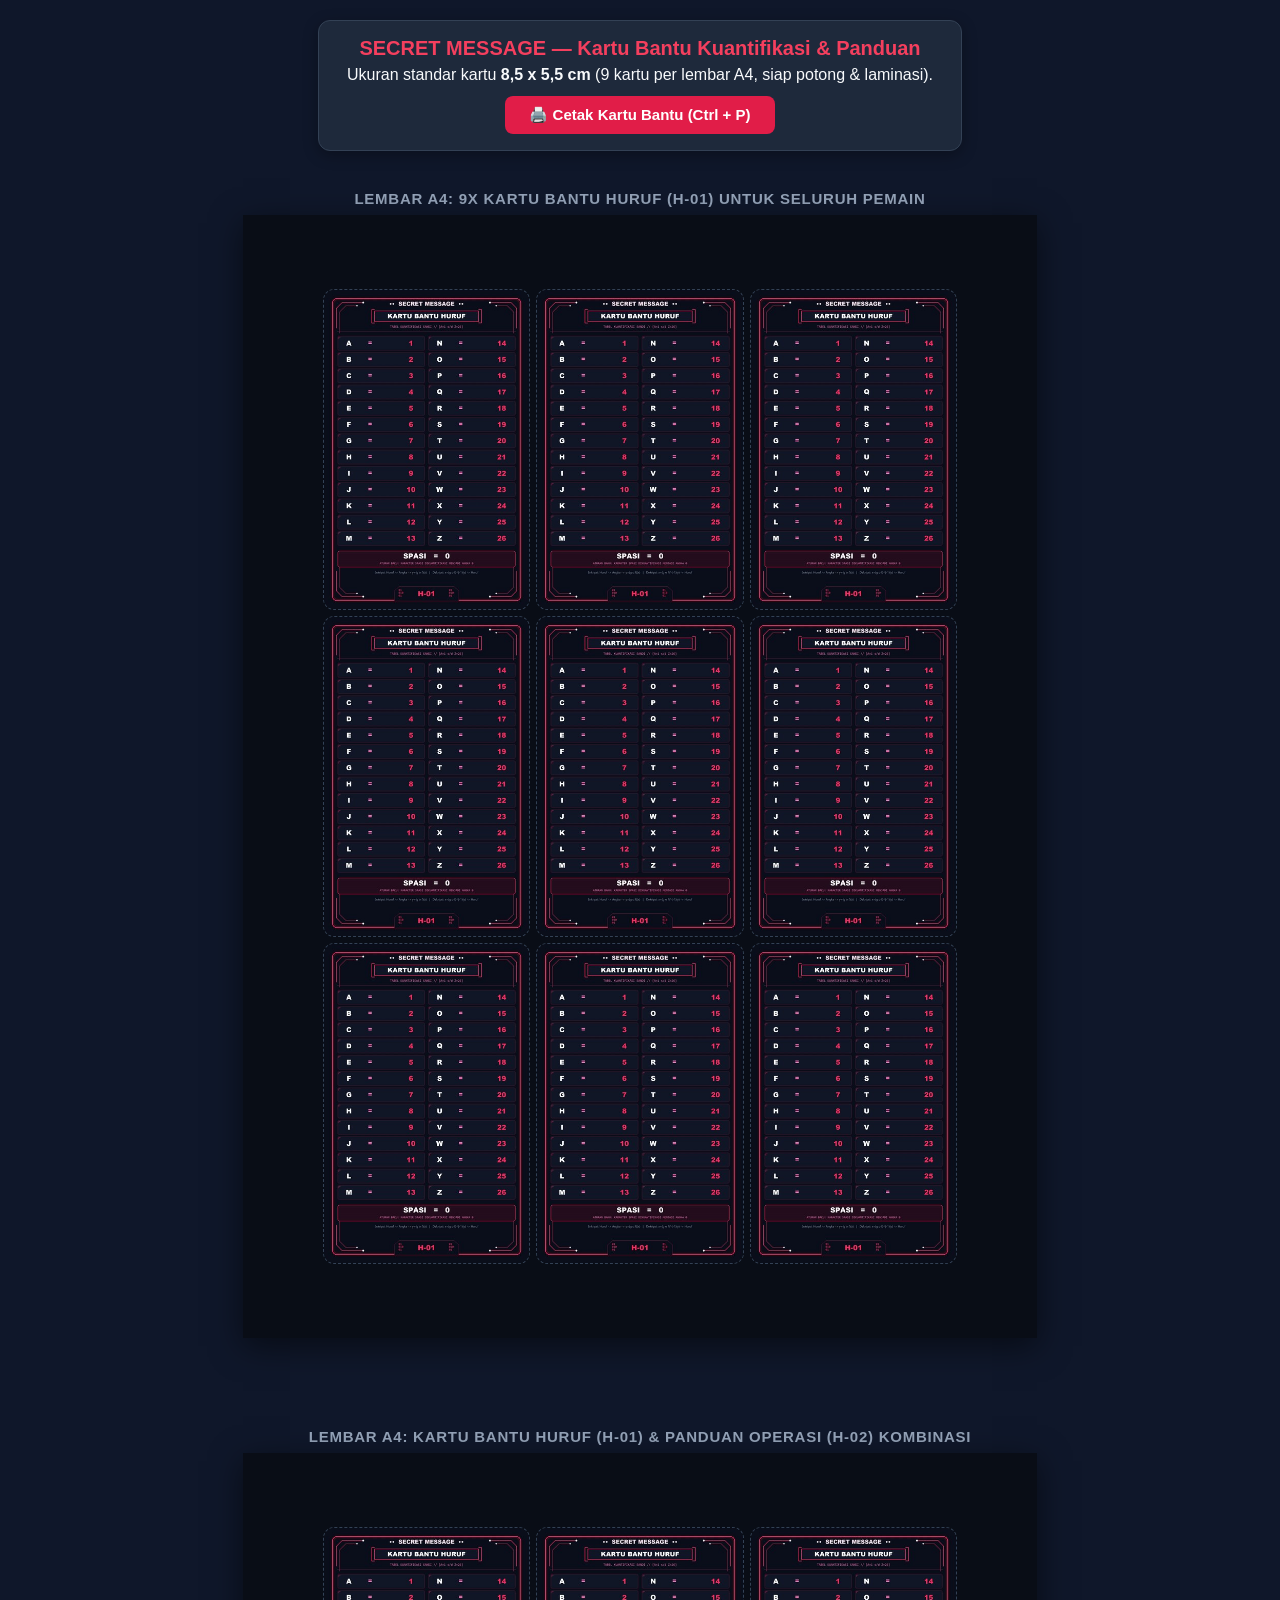
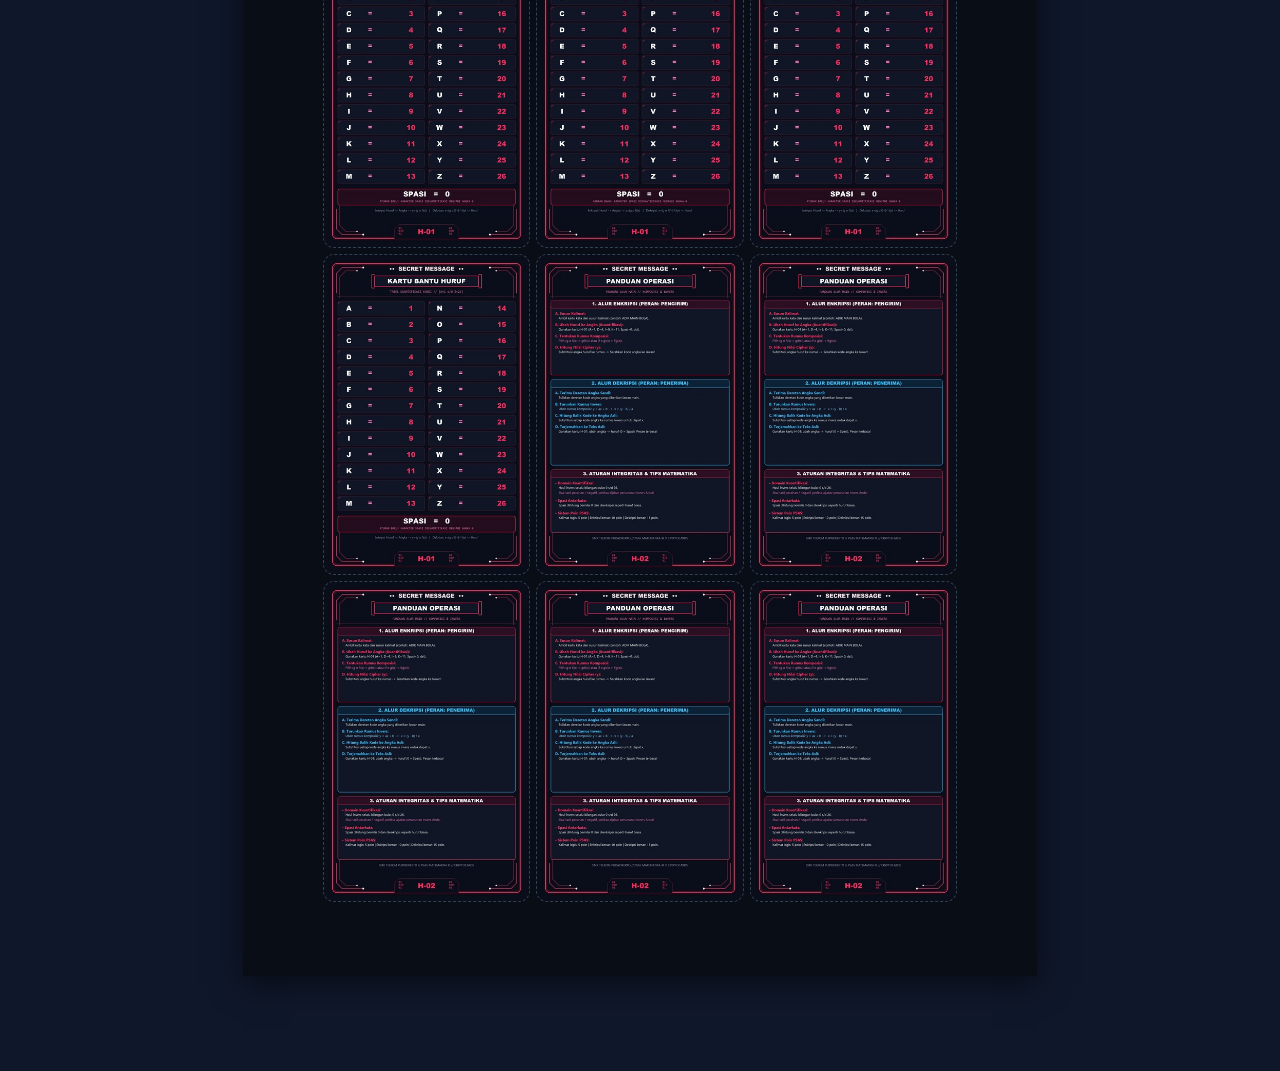
<file: print/cetak_kartu_huruf_A4.html>
<!DOCTYPE html>
<html lang="id">
<head>
  <meta charset="UTF-8">
  <title>Cetak Kartu Bantu Huruf & Panduan (Ukuran 8,5 x 5,5 cm)</title>
  <style>
    @page {
      size: A4 portrait;
      margin: 8mm;
    }
    * {
      box-sizing: border-box;
      margin: 0;
      padding: 0;
    }
    body {
      font-family: 'Segoe UI', Tahoma, Geneva, Verdana, sans-serif;
      background-color: #0f172a;
      display: flex;
      flex-direction: column;
      align-items: center;
      padding: 20px;
      color: #f8fafc;
    }
    .no-print-bar {
      background: #1e293b;
      padding: 16px 28px;
      border-radius: 12px;
      margin-bottom: 24px;
      text-align: center;
      box-shadow: 0 4px 15px rgba(0,0,0,0.3);
      max-width: 850px;
      border: 1px solid #334155;
    }
    .btn-group {
      display: flex;
      gap: 12px;
      justify-content: center;
      margin-top: 12px;
    }
    .btn {
      background: #e11d48;
      color: #ffffff;
      font-weight: 700;
      border: none;
      padding: 10px 24px;
      border-radius: 8px;
      cursor: pointer;
      font-size: 15px;
      transition: all 0.2s;
    }
    .btn:hover {
      background: #be123c;
      transform: translateY(-1px);
    }
    .sheet-a4 {
      width: 210mm;
      height: 297mm;
      background: #090d16;
      display: grid;
      grid-template-columns: repeat(3, 55mm);
      grid-template-rows: repeat(3, 85mm);
      gap: 1.5mm;
      justify-content: center;
      align-content: center;
      box-shadow: 0 8px 30px rgba(0,0,0,0.5);
      page-break-after: always;
      margin-bottom: 20mm;
      padding: 5mm;
    }
    .card-slot {
      width: 55mm;
      height: 85mm;
      border: 0.5px dashed #334155;
      overflow: hidden;
      border-radius: 3mm;
    }
    .card-slot img {
      width: 100%;
      height: 100%;
      object-fit: fill;
      display: block;
    }
    .section-title {
      font-size: 15px;
      font-weight: 600;
      color: #94a3b8;
      margin: 15px 0 8px 0;
      text-transform: uppercase;
      letter-spacing: 0.05em;
    }
    @media print {
      body {
        background: transparent;
        padding: 0;
      }
      .no-print-bar, .section-title {
        display: none !important;
      }
      .sheet-a4 {
        margin: 0;
        box-shadow: none;
        page-break-after: always;
      }
    }
  </style>
</head>
<body>
  <div class="no-print-bar">
    <h2 style="font-size: 20px; margin-bottom: 6px; color: #f43f5e;">SECRET MESSAGE — Kartu Bantu Kuantifikasi & Panduan</h2>
    <p>Ukuran standar kartu <strong>8,5 x 5,5 cm</strong> (9 kartu per lembar A4, siap potong & laminasi).</p>
    <div class="btn-group">
      <button class="btn" onclick="window.print()">🖨️ Cetak Kartu Bantu (Ctrl + P)</button>
    </div>
  </div>

  <div class="section-title">Lembar A4: 9x Kartu Bantu Huruf (H-01) untuk Seluruh Pemain</div>
  <div class="sheet-a4">
    <div class="card-slot"><img src="../assets/images/cards/H-01.jpeg" alt="H-01"></div>
    <div class="card-slot"><img src="../assets/images/cards/H-01.jpeg" alt="H-01"></div>
    <div class="card-slot"><img src="../assets/images/cards/H-01.jpeg" alt="H-01"></div>
    <div class="card-slot"><img src="../assets/images/cards/H-01.jpeg" alt="H-01"></div>
    <div class="card-slot"><img src="../assets/images/cards/H-01.jpeg" alt="H-01"></div>
    <div class="card-slot"><img src="../assets/images/cards/H-01.jpeg" alt="H-01"></div>
    <div class="card-slot"><img src="../assets/images/cards/H-01.jpeg" alt="H-01"></div>
    <div class="card-slot"><img src="../assets/images/cards/H-01.jpeg" alt="H-01"></div>
    <div class="card-slot"><img src="../assets/images/cards/H-01.jpeg" alt="H-01"></div>
  </div>

  <div class="section-title">Lembar A4: Kartu Bantu Huruf (H-01) & Panduan Operasi (H-02) Kombinasi</div>
  <div class="sheet-a4">
    <div class="card-slot"><img src="../assets/images/cards/H-01.jpeg" alt="H-01"></div>
    <div class="card-slot"><img src="../assets/images/cards/H-01.jpeg" alt="H-01"></div>
    <div class="card-slot"><img src="../assets/images/cards/H-01.jpeg" alt="H-01"></div>
    <div class="card-slot"><img src="../assets/images/cards/H-01.jpeg" alt="H-01"></div>
    <div class="card-slot"><img src="../assets/images/cards/H-02.jpeg" alt="H-02"></div>
    <div class="card-slot"><img src="../assets/images/cards/H-02.jpeg" alt="H-02"></div>
    <div class="card-slot"><img src="../assets/images/cards/H-02.jpeg" alt="H-02"></div>
    <div class="card-slot"><img src="../assets/images/cards/H-02.jpeg" alt="H-02"></div>
    <div class="card-slot"><img src="../assets/images/cards/H-02.jpeg" alt="H-02"></div>
  </div>
</body>
</html>
</file>
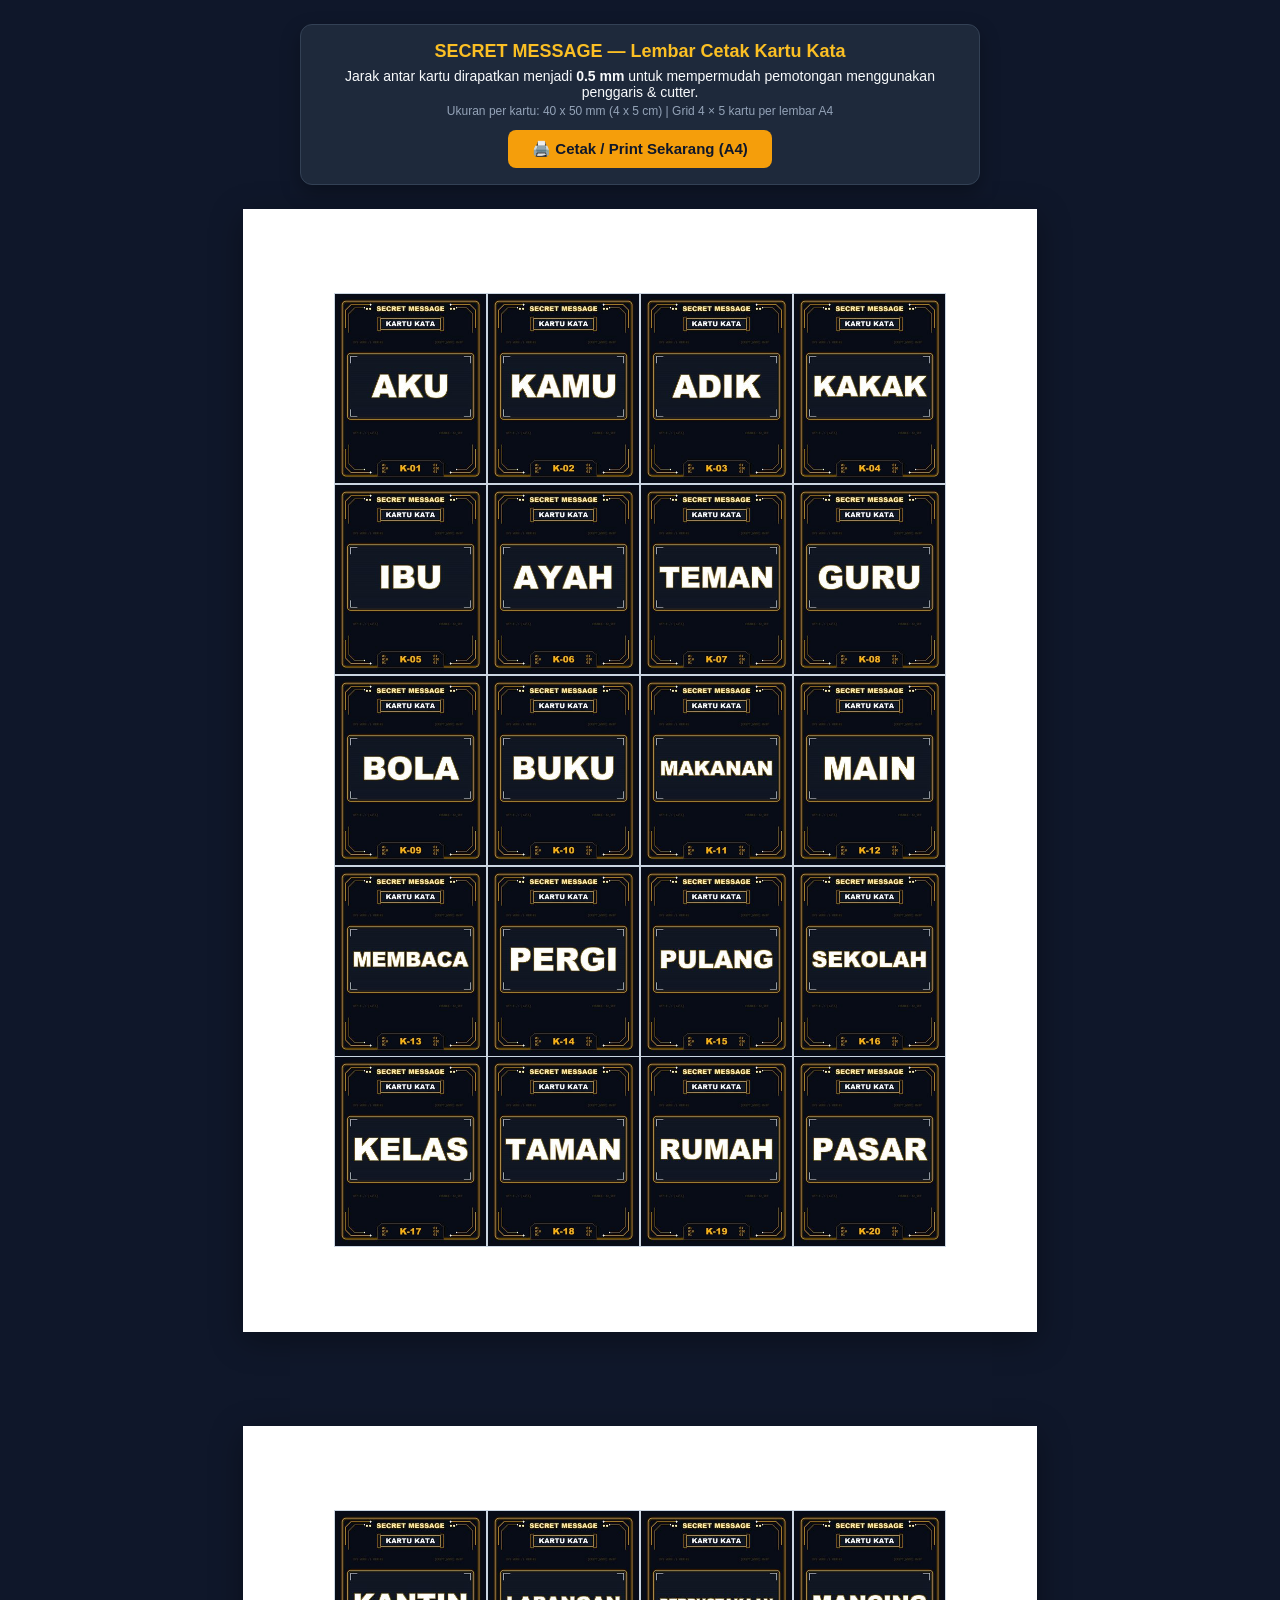
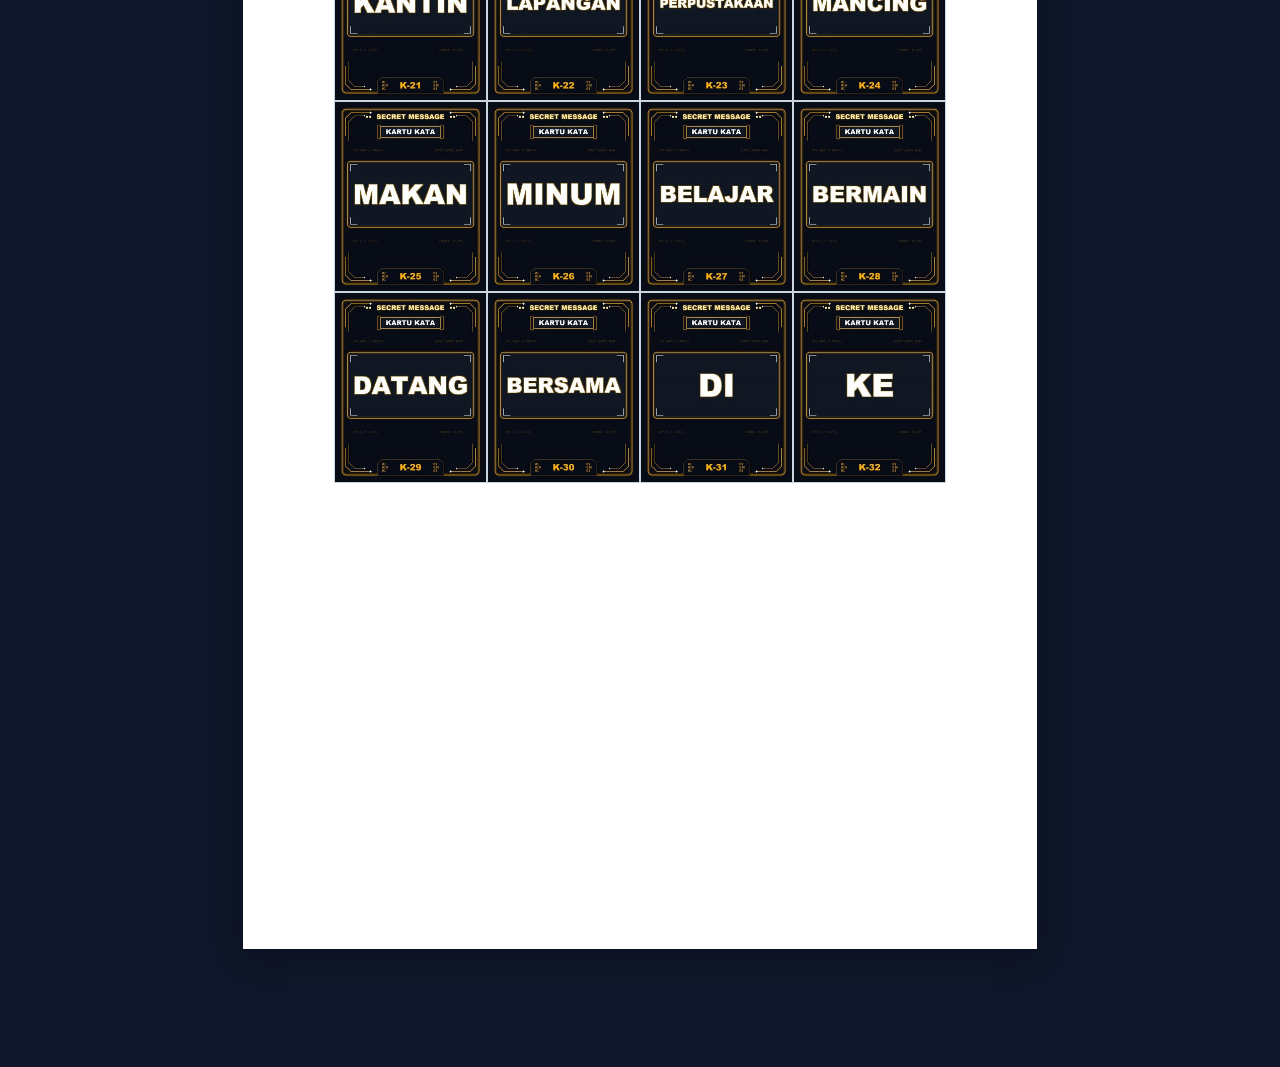
<file: print/cetak_kartu_kata_A4.html>
<!DOCTYPE html>
<html lang="id">
<head>
  <meta charset="UTF-8">
  <title>Lembar Cetak 32 Kartu Kata (4x5 cm - Jarak 0.5mm)</title>
  <style>
    @page {
      size: A4 portrait;
      margin: 0;
    }
    * {
      box-sizing: border-box;
      margin: 0;
      padding: 0;
    }
    body {
      font-family: 'Segoe UI', Tahoma, Geneva, Verdana, sans-serif;
      background-color: #0f172a;
      display: flex;
      flex-direction: column;
      align-items: center;
      padding: 24px 0;
      color: #f8fafc;
    }
    .no-print-bar {
      background: #1e293b;
      color: #f8fafc;
      padding: 16px 28px;
      border-radius: 12px;
      margin-bottom: 24px;
      font-size: 14px;
      text-align: center;
      box-shadow: 0 8px 20px rgba(0,0,0,0.3);
      max-width: 680px;
      border: 1px solid #334155;
    }
    .no-print-bar button {
      background: #f59e0b;
      color: #0f172a;
      font-weight: 700;
      border: none;
      padding: 10px 24px;
      border-radius: 8px;
      cursor: pointer;
      margin-top: 12px;
      font-size: 15px;
      transition: all 0.2s;
    }
    .no-print-bar button:hover {
      background: #d97706;
      transform: translateY(-1px);
    }
    .page {
      width: 210mm;
      height: 297mm;
      max-height: 297mm;
      background: #ffffff;
      margin-bottom: 25mm;
      box-shadow: 0 8px 30px rgba(0,0,0,0.35);
      page-break-after: always;
      display: grid;
      grid-template-columns: repeat(4, 40mm);
      grid-template-rows: repeat(5, 50mm);
      gap: 0.5mm;
      justify-content: center;
      align-content: center;
      position: relative;
    }
    .card-slot {
      width: 40mm;
      height: 50mm;
      position: relative;
      overflow: hidden;
      outline: 0.5px solid #cbd5e1; /* Panduan garis potong tipis */
      background: #000;
    }
    .card-slot img {
      width: 100%;
      height: 100%;
      object-fit: cover;
      display: block;
    }
    @media print {
      body {
        background: transparent;
        padding: 0;
      }
      .no-print-bar {
        display: none !important;
      }
      .page {
        margin: 0;
        box-shadow: none;
        page-break-after: always;
      }
    }
  </style>
</head>
<body>
  <div class="no-print-bar">
    <h2 style="font-size: 18px; margin-bottom: 6px; color: #fbbf24;">SECRET MESSAGE — Lembar Cetak Kartu Kata</h2>
    <p>Jarak antar kartu dirapatkan menjadi <strong>0.5 mm</strong> untuk mempermudah pemotongan menggunakan penggaris & cutter.</p>
    <p style="font-size: 12px; color: #94a3b8; margin-top: 4px;">Ukuran per kartu: 40 x 50 mm (4 x 5 cm) | Grid 4 &times; 5 kartu per lembar A4</p>
    <button onclick="window.print()">🖨️ Cetak / Print Sekarang (A4)</button>
  </div>

  <!-- Halaman 1: K-01 sampai K-20 (4 kolom x 5 baris) -->
  <div class="page">
    <div class="card-slot"><img src="../assets/images/cards/K-01.jpeg" alt="K-01"></div>
    <div class="card-slot"><img src="../assets/images/cards/K-02.jpeg" alt="K-02"></div>
    <div class="card-slot"><img src="../assets/images/cards/K-03.jpeg" alt="K-03"></div>
    <div class="card-slot"><img src="../assets/images/cards/K-04.jpeg" alt="K-04"></div>
    <div class="card-slot"><img src="../assets/images/cards/K-05.jpeg" alt="K-05"></div>
    <div class="card-slot"><img src="../assets/images/cards/K-06.jpeg" alt="K-06"></div>
    <div class="card-slot"><img src="../assets/images/cards/K-07.jpeg" alt="K-07"></div>
    <div class="card-slot"><img src="../assets/images/cards/K-08.jpeg" alt="K-08"></div>
    <div class="card-slot"><img src="../assets/images/cards/K-09.jpeg" alt="K-09"></div>
    <div class="card-slot"><img src="../assets/images/cards/K-10.jpeg" alt="K-10"></div>
    <div class="card-slot"><img src="../assets/images/cards/K-11.jpeg" alt="K-11"></div>
    <div class="card-slot"><img src="../assets/images/cards/K-12.jpeg" alt="K-12"></div>
    <div class="card-slot"><img src="../assets/images/cards/K-13.jpeg" alt="K-13"></div>
    <div class="card-slot"><img src="../assets/images/cards/K-14.jpeg" alt="K-14"></div>
    <div class="card-slot"><img src="../assets/images/cards/K-15.jpeg" alt="K-15"></div>
    <div class="card-slot"><img src="../assets/images/cards/K-16.jpeg" alt="K-16"></div>
    <div class="card-slot"><img src="../assets/images/cards/K-17.jpeg" alt="K-17"></div>
    <div class="card-slot"><img src="../assets/images/cards/K-18.jpeg" alt="K-18"></div>
    <div class="card-slot"><img src="../assets/images/cards/K-19.jpeg" alt="K-19"></div>
    <div class="card-slot"><img src="../assets/images/cards/K-20.jpeg" alt="K-20"></div>
  </div>

  <!-- Halaman 2: K-21 sampai K-32 (12 kartu) -->
  <div class="page">
    <div class="card-slot"><img src="../assets/images/cards/K-21.jpeg" alt="K-21"></div>
    <div class="card-slot"><img src="../assets/images/cards/K-22.jpeg" alt="K-22"></div>
    <div class="card-slot"><img src="../assets/images/cards/K-23.jpeg" alt="K-23"></div>
    <div class="card-slot"><img src="../assets/images/cards/K-24.jpeg" alt="K-24"></div>
    <div class="card-slot"><img src="../assets/images/cards/K-25.jpeg" alt="K-25"></div>
    <div class="card-slot"><img src="../assets/images/cards/K-26.jpeg" alt="K-26"></div>
    <div class="card-slot"><img src="../assets/images/cards/K-27.jpeg" alt="K-27"></div>
    <div class="card-slot"><img src="../assets/images/cards/K-28.jpeg" alt="K-28"></div>
    <div class="card-slot"><img src="../assets/images/cards/K-29.jpeg" alt="K-29"></div>
    <div class="card-slot"><img src="../assets/images/cards/K-30.jpeg" alt="K-30"></div>
    <div class="card-slot"><img src="../assets/images/cards/K-31.jpeg" alt="K-31"></div>
    <div class="card-slot"><img src="../assets/images/cards/K-32.jpeg" alt="K-32"></div>
  </div>
</body>
</html>
</file>
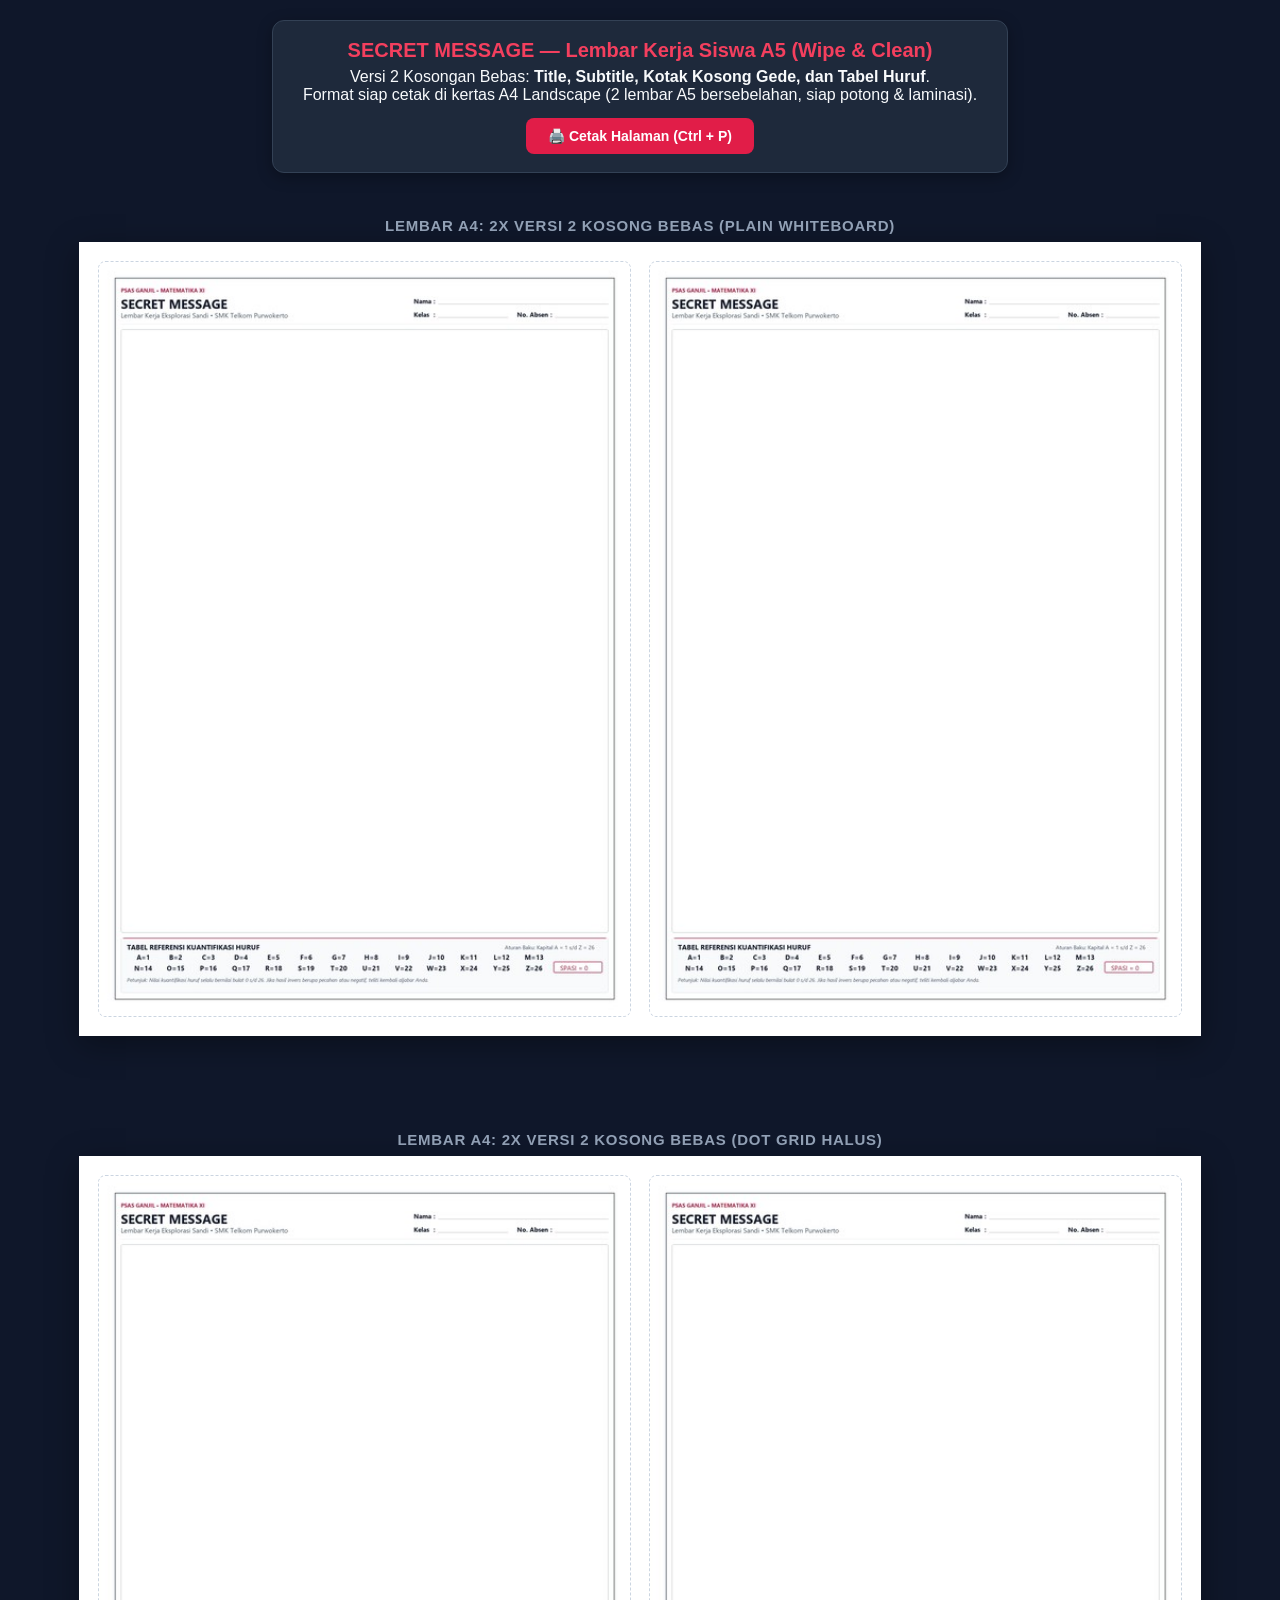
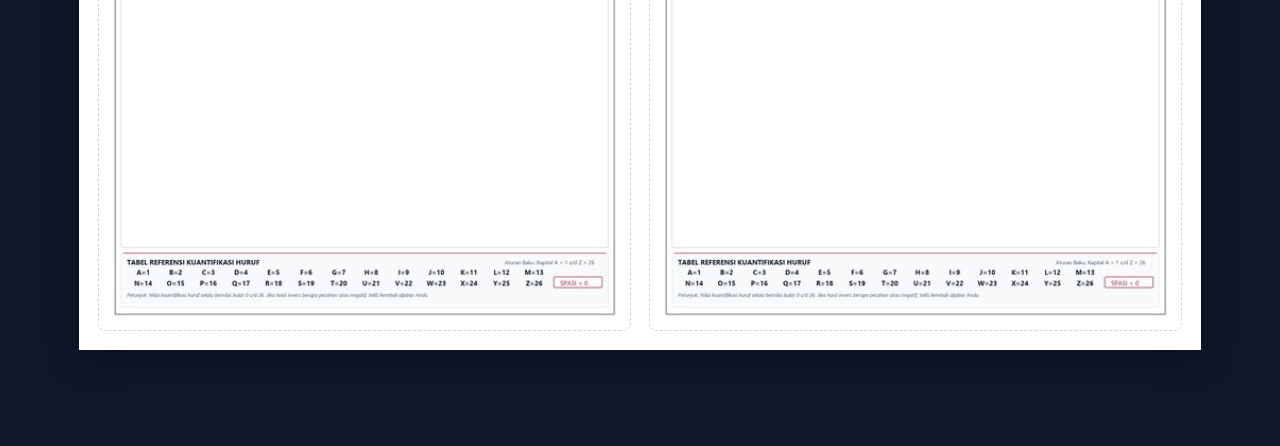
<file: print/cetak_lembar_kerja_A5.html>
<!DOCTYPE html>
<html lang="id">
<head>
  <meta charset="UTF-8">
  <title>Cetak Lembar Kerja A5 (Wipe & Clean Board)</title>
  <style>
    @page {
      size: A4 landscape;
      margin: 6mm;
    }
    * {
      box-sizing: border-box;
      margin: 0;
      padding: 0;
    }
    body {
      font-family: 'Segoe UI', Tahoma, Geneva, Verdana, sans-serif;
      background-color: #0f172a;
      display: flex;
      flex-direction: column;
      align-items: center;
      padding: 20px;
      color: #f8fafc;
    }
    .no-print-bar {
      background: #1e293b;
      padding: 18px 30px;
      border-radius: 12px;
      margin-bottom: 24px;
      text-align: center;
      box-shadow: 0 4px 15px rgba(0,0,0,0.3);
      max-width: 850px;
      border: 1px solid #334155;
    }
    .btn-group {
      display: flex;
      gap: 12px;
      justify-content: center;
      margin-top: 14px;
      flex-wrap: wrap;
    }
    .btn {
      color: #ffffff;
      font-weight: 700;
      border: none;
      padding: 10px 22px;
      border-radius: 8px;
      cursor: pointer;
      font-size: 14px;
      transition: all 0.2s;
      text-decoration: none;
      display: inline-flex;
      align-items: center;
      gap: 8px;
    }
    .btn-primary {
      background: #e11d48;
    }
    .btn-primary:hover {
      background: #be123c;
      transform: translateY(-1px);
    }
    .btn-secondary {
      background: #334155;
    }
    .btn-secondary:hover {
      background: #475569;
    }
    .section-title {
      font-size: 15px;
      font-weight: 600;
      color: #94a3b8;
      margin: 20px 0 8px 0;
      text-transform: uppercase;
      letter-spacing: 0.05em;
      text-align: center;
    }
    .sheet-a4 {
      width: 297mm;
      height: 210mm;
      max-height: 210mm;
      background: #ffffff;
      display: flex;
      justify-content: center;
      align-items: center;
      gap: 5mm;
      padding: 5mm;
      box-shadow: 0 8px 30px rgba(0,0,0,0.35);
      page-break-after: always;
      margin-bottom: 20mm;
    }
    .a5-container {
      width: 141mm;
      height: 200mm;
      position: relative;
      border: 1px dashed #cbd5e1;
      overflow: hidden;
      border-radius: 2mm;
    }
    .a5-container img {
      width: 100%;
      height: 100%;
      object-fit: contain;
      display: block;
    }
    @media print {
      body {
        background: transparent;
        padding: 0;
      }
      .no-print-bar, .section-title {
        display: none !important;
      }
      .sheet-a4 {
        margin: 0;
        box-shadow: none;
        page-break-after: always;
      }
    }
  </style>
</head>
<body>
  <div class="no-print-bar">
    <h2 style="font-size: 20px; margin-bottom: 6px; color: #f43f5e;">SECRET MESSAGE — Lembar Kerja Siswa A5 (Wipe & Clean)</h2>
    <p>Versi 2 Kosongan Bebas: <strong>Title, Subtitle, Kotak Kosong Gede, dan Tabel Huruf</strong>.<br>Format siap cetak di kertas A4 Landscape (2 lembar A5 bersebelahan, siap potong & laminasi).</p>
    <div class="btn-group">
      <button class="btn btn-primary" onclick="window.print()">🖨️ Cetak Halaman (Ctrl + P)</button>
    </div>
  </div>

  <!-- LEMBAR 1: VERSI 2 BEBAS POLOS (PUTIH TOTAL) -->
  <div class="section-title">Lembar A4: 2x Versi 2 Kosong Bebas (Plain Whiteboard)</div>
  <div class="sheet-a4">
    <div class="a5-container">
      <img src="../assets/images/cards/Lembar_Kerja_A5.jpeg" alt="Versi 2 Bebas Polos">
    </div>
    <div class="a5-container">
      <img src="../assets/images/cards/Lembar_Kerja_A5.jpeg" alt="Versi 2 Bebas Polos">
    </div>
  </div>

  <!-- LEMBAR 2: VERSI 2 BEBAS DENGAN TITIK HALUS (DOT GRID) -->
  <div class="section-title">Lembar A4: 2x Versi 2 Kosong Bebas (Dot Grid Halus)</div>
  <div class="sheet-a4">
    <div class="a5-container">
      <img src="../assets/images/cards/Lembar_Kerja_A5.jpeg" alt="Versi 2 Dot Grid">
    </div>
    <div class="a5-container">
      <img src="../assets/images/cards/Lembar_Kerja_A5.jpeg" alt="Versi 2 Dot Grid">
    </div>
  </div>
</body>
</html>
</file>
